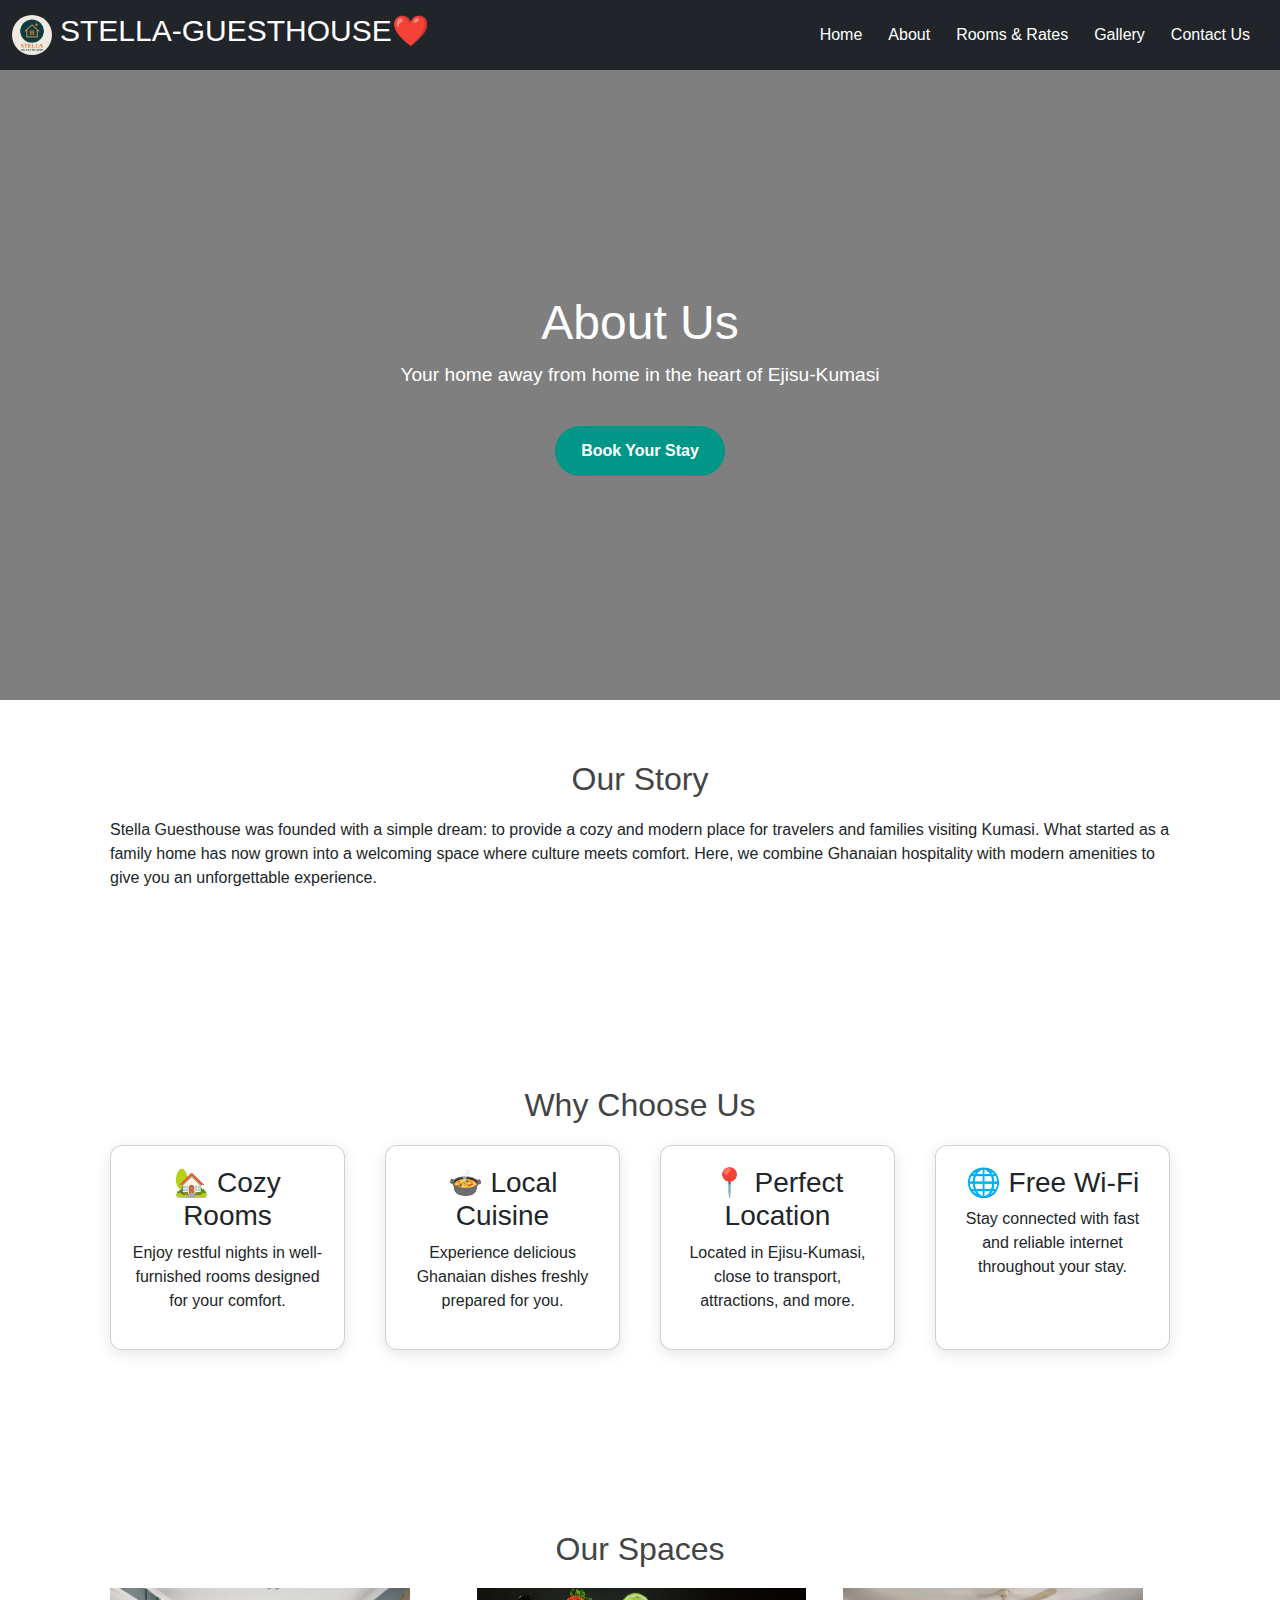
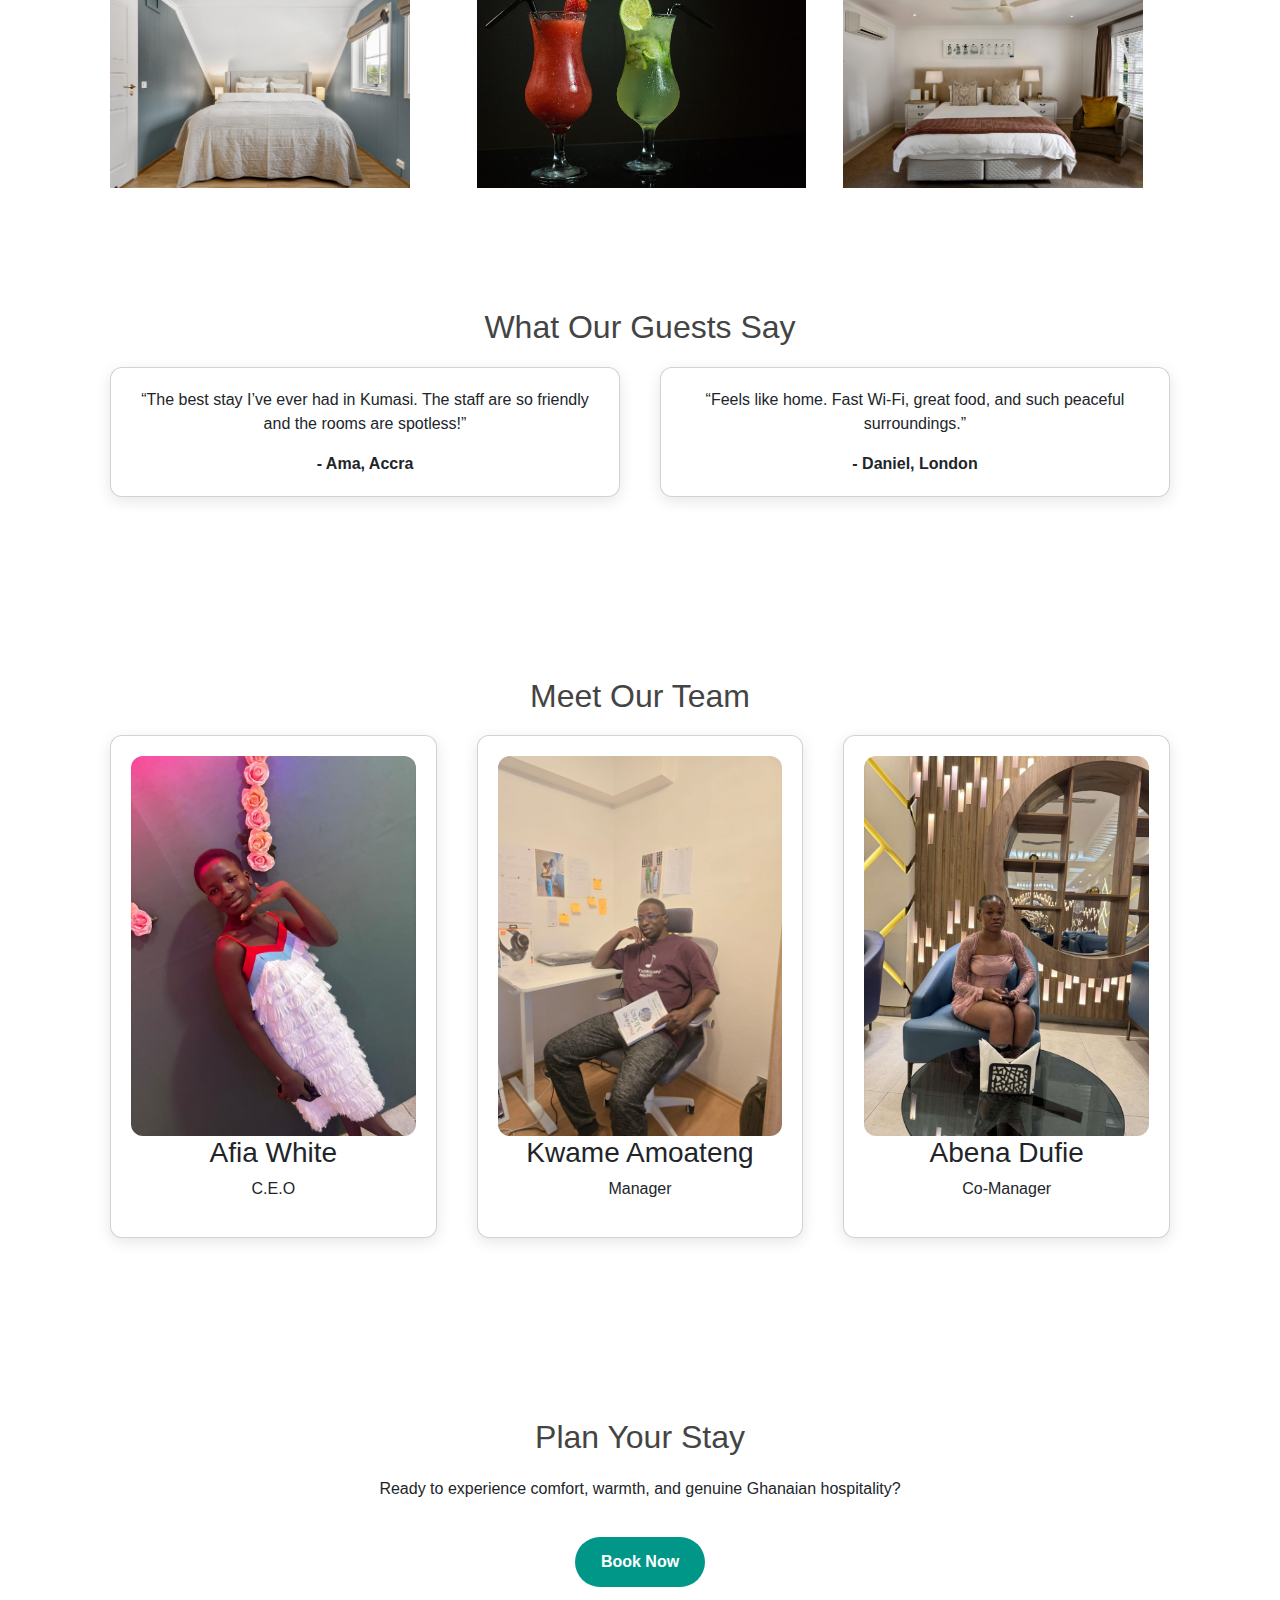
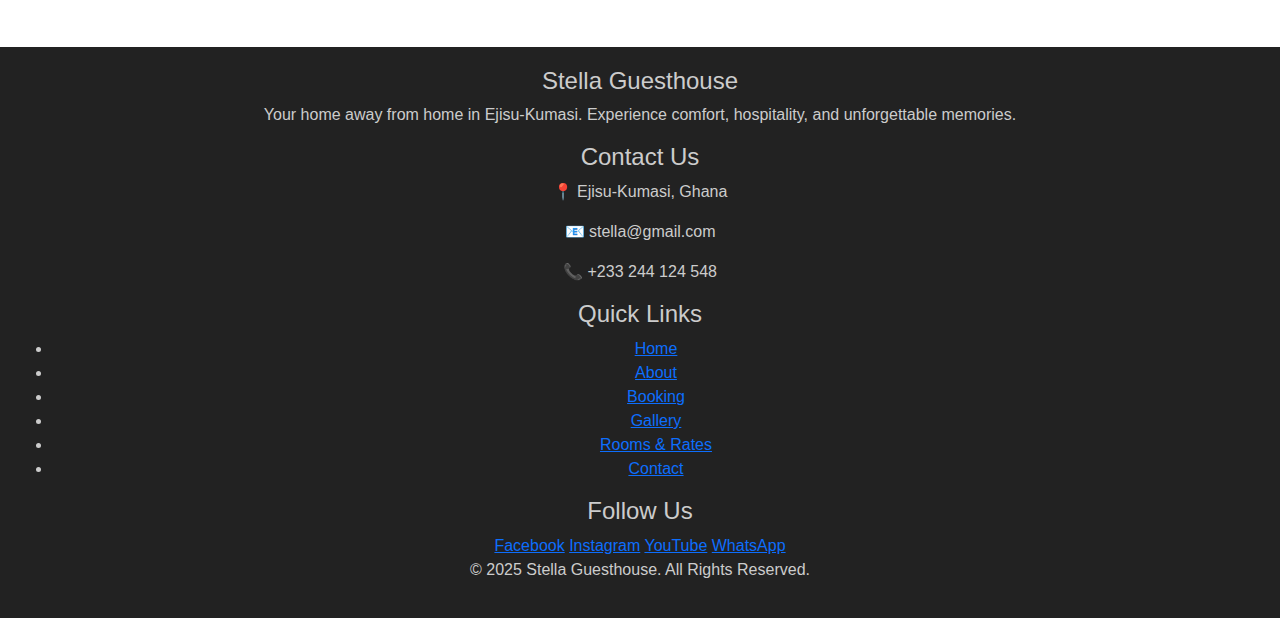
<file: aboutpage.html>
<!DOCTYPE html>
<html lang="en">
<head>
   <link rel="apple-touch-icon" sizes="180x180" href="./favicon/apple-touch-icon.png">
  <link rel="icon" type="image/png" sizes="32x32" href="./favicon/favicon-32x32.png">
  <link rel="icon" type="image/png" sizes="16x16" href="./favicon/favicon-16x16.png">
  <link rel="manifest" href="./favicon/site.webmanifest">
    <meta charset="UTF-8">
    <meta name="viewport" content="width=device-width, initial-scale=1.0">
    <title>About - STELLA-GUESTHOUSE</title>
    
  <!-- Animate & Bootstrap -->
  <link rel="stylesheet" href="https://cdnjs.cloudflare.com/ajax/libs/animate.css/4.1.1/animate.min.css"/>
  <link href="https://cdn.jsdelivr.net/npm/bootstrap@5.3.3/dist/css/bootstrap.min.css" rel="stylesheet">

  <!-- Owl Carousel CSS -->
  <link rel="stylesheet" href="https://cdnjs.cloudflare.com/ajax/libs/OwlCarousel2/2.3.4/assets/owl.carousel.min.css"/>
  <link rel="stylesheet" href="https://cdnjs.cloudflare.com/ajax/libs/OwlCarousel2/2.3.4/assets/owl.theme.default.min.css"/>

  <!-- Your custom styles -->
  <link rel="stylesheet" href="./stylesheets/style.css">
  <link rel="stylesheet" href="./stylesheets/aboutpage.css">

  <!-- jQuery -->
  <script src="https://code.jquery.com/jquery-3.7.1.min.js"></script>

  <!-- Owl Carousel JS -->
  <script src="https://cdnjs.cloudflare.com/ajax/libs/OwlCarousel2/2.3.4/owl.carousel.min.js"></script>
</head>
<body>
    <!-- 🔹 NAVBAR -->
    <nav class="navbar navbar-expand-lg navbar-dark bg-dark sticky-top">
  <div class="container-fluid">
    <!-- 🔹 LOGO + BRAND NAME -->
    <a class="navbar-brand fw-bold d-flex align-items-center" href="#">
      <img src="./images/logo.png" alt="Logo" width="40" height="40" class="me-2 rounded-circle">
      <h1 class="stella">STELLA-GUESTHOUSE❤️</h1>
    </a>

    <!-- 🔹 TOGGLER for small screens -->
    <button class="navbar-toggler" type="button" data-bs-toggle="offcanvas" data-bs-target="#offcanvasNavbar">
      <span class="navbar-toggler-icon"></span>
    </button>

    <!-- 🔹 HORIZONTAL NAV FOR LARGE SCREENS -->
    <div class="collapse navbar-collapse d-none d-lg-flex" id="navbarNav">
      <ul class="navbar-nav ms-auto">
        <li class="nav-item"><a class="nav-link active text-white" href="index.html">Home</a></li>
        <li class="nav-item"><a class="nav-link text-white" href="aboutpage.html">About</a></li>
        <li class="nav-item"><a class="nav-link text-white" href="roomspage.html">Rooms & Rates</a></li>
        <!-- <li class="nav-item"><a class="nav-link text-white" href="bookingpage.html">Booking</a></li> -->
        <li class="nav-item"><a class="nav-link text-white" href="gallerypage.html">Gallery</a></li>
        <li class="nav-item"><a class="nav-link text-white" href="contactpage.html">Contact Us</a></li>
      </ul>
    </div>

    <!-- 🔹 OFFCANVAS MENU FOR SMALL SCREENS -->
    <div class="offcanvas offcanvas-start bg-dark text-white d-lg-none" tabindex="-1" id="offcanvasNavbar">
      <div class="offcanvas-header">
        <h5 class="offcanvas-title">STELLA-GUESTHOUSE</h5>
        <button type="button" class="btn-close btn-close-white" data-bs-dismiss="offcanvas"></button>
      </div>
      <div class="offcanvas-body">
        <ul class="navbar-nav">
          <li class="nav-item"><a class="nav-link active text-white" href="index.html">Home</a></li>
          <li class="nav-item"><a class="nav-link text-white" href="aboutpage.html">About</a></li>
          <li class="nav-item"><a class="nav-link text-white" href="roomspage.html">Rooms & Rates</a></li>
          <!-- <li class="nav-item"><a class="nav-link text-white" href="bookingpage.html">Booking</a></li> -->
          <li class="nav-item"><a class="nav-link text-white" href="gallerypage.html">Gallery</a></li>
          <li class="nav-item"><a class="nav-link text-white" href="contactpage.html">Contact Us</a></li>
        </ul>
      </div>
    </div>
  </div>
</nav>
  <header>
    <div class="content">
      <h1>About Us</h1>
      <p>Your home away from home in the heart of Ejisu-Kumasi</p>
      <a href="#book" class="btn">Book Your Stay</a>
    </div>
  </header>
  <section class="story">
    <h2>Our Story</h2>
    <p>Stella Guesthouse was founded with a simple dream: to provide a cozy and modern place for travelers and families visiting Kumasi. What started as a family home has now grown into a welcoming space where culture meets comfort. Here, we combine Ghanaian hospitality with modern amenities to give you an unforgettable experience.</p>
  </section>
  <section class="values">
    <h2>Why Choose Us</h2>
    <div class="values-grid">
      <div class="card"><h3>🏡 Cozy Rooms</h3><p>Enjoy restful nights in well-furnished rooms designed for your comfort.</p></div>
      <div class="card"><h3>🍲 Local Cuisine</h3><p>Experience delicious Ghanaian dishes freshly prepared for you.</p></div>
      <div class="card"><h3>📍 Perfect Location</h3><p>Located in Ejisu-Kumasi, close to transport, attractions, and more.</p></div>
      <div class="card"><h3>🌐 Free Wi-Fi</h3><p>Stay connected with fast and reliable internet throughout your stay.</p></div>
    </div>
  </section>
  <section>
    <h2>Our Spaces</h2>
    <div class="photo-grid">
      <img src="./images/bedroom-1.jpg" alt="Room">
      <img class="lounge" src="./images/cocktail.jpg" alt="Lounge">
      <img src="./images/bedroom-3 (1).jpg" alt="Dining">
    </div>
  </section>
   <section class="testimonials">
    <h2>What Our Guests Say</h2>
    <div class="values-grid">
      <div class="card"><p>“The best stay I’ve ever had in Kumasi. The staff are so friendly and the rooms are spotless!”</p><strong>- Ama, Accra</strong></div>
      <div class="card"><p>“Feels like home. Fast Wi-Fi, great food, and such peaceful surroundings.”</p><strong>- Daniel, London</strong></div>
    </div>
  </section>
   <section class="team">
    <h2>Meet Our Team</h2>
    <div class="team-grid">
      <div class="card"><img src="./images/sweet me.jpg" alt=""><h3>Afia White</h3><p>C.E.O</p></div>
      <div class="card"><img src="./images/sweet dad.jpg" alt=""><h3>Kwame Amoateng</h3><p>Manager</p></div>
      <div class="card"><img src="./images/sweet mom.jpg" alt=""><h3>Abena Dufie</h3><p>Co-Manager</p></div>
    </div>
  </section>
  <section id="book">
    <h2>Plan Your Stay</h2>
    <p style="text-align:center;">Ready to experience comfort, warmth, and genuine Ghanaian hospitality?</p>
    <div style="text-align:center;">
      <a href="mailto:hello@stellaguesthouse.com" class="btn">Book Now</a>
    </div>
  </section>
  <footer class="guesthouse-footer">
    <div class="footer-container">
    <!-- About -->
    <div class="footer-section">
      <h4>Stella Guesthouse</h4>
      <p>Your home away from home in Ejisu-Kumasi.  
         Experience comfort, hospitality, and unforgettable memories.</p>
    </div>

    <!-- Contact -->
    <div class="footer-section">
      <h4>Contact Us</h4>
      <p>📍 Ejisu-Kumasi, Ghana</p>
      <p>📧 stella@gmail.com</p>
      <p>📞 +233 244 124 548</p>
    </div>

    <!-- Quick Links -->
    <div class="footer-section">
      <h4>Quick Links</h4>
      <ul>
        <li><a href="index.html">Home</a></li>
        <li><a href="aboutpage.html">About</a></li>
        <li><a href="bookingpage.html">Booking</a></li>
        <li><a href="gallerypage.html">Gallery</a></li>
        <li><a href="roomspage.html">Rooms & Rates</a></li>
        <li><a href="contactpage.html">Contact</a></li>
      </ul>
    </div>

    <!-- Social Media -->
    <div class="footer-section">
      <h4>Follow Us</h4>
      <div class="social-links">
        <a href="#">Facebook</a>
        <a href="#">Instagram</a>
        <a href="#">YouTube</a>
        <a href="#">WhatsApp</a>
      </div>
    </div>

  </div>

  <div class="footer-bottom">
    <p>&copy; 2025 Stella Guesthouse. All Rights Reserved.</p>
  </div>
</footer>
 <script src="script.js"></script>
  <script src="https://cdn.jsdelivr.net/npm/bootstrap@5.3.3/dist/js/bootstrap.bundle.min.js"></script> 
</body>
</html>
</file>
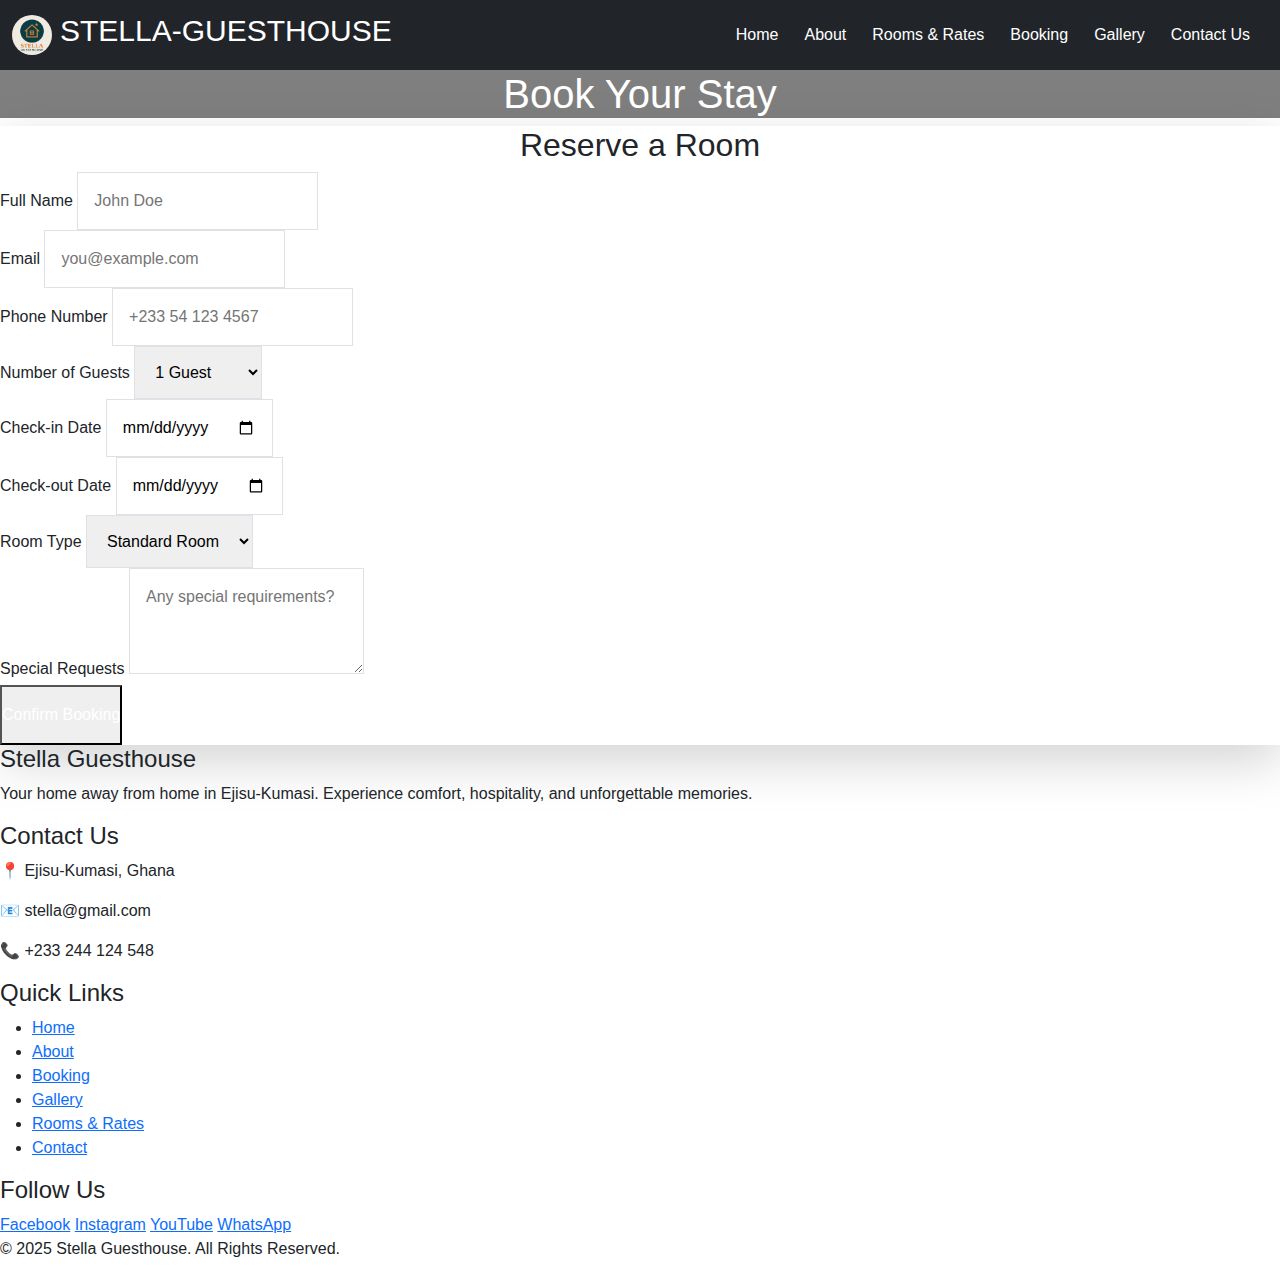
<file: bookingpage.html>
<!DOCTYPE html>
<html lang="en">
<head>
    <meta charset="UTF-8">
    <meta name="viewport" content="width=device-width, initial-scale=1.0">
    <title>Booking - STELLA-GUESTHOUSE</title>
    
  <!-- Animate & Bootstrap -->
  <link rel="stylesheet" href="https://cdnjs.cloudflare.com/ajax/libs/animate.css/4.1.1/animate.min.css"/>
  <link href="https://cdn.jsdelivr.net/npm/bootstrap@5.3.3/dist/css/bootstrap.min.css" rel="stylesheet">

  <!-- Owl Carousel CSS -->
  <link rel="stylesheet" href="https://cdnjs.cloudflare.com/ajax/libs/OwlCarousel2/2.3.4/assets/owl.carousel.min.css"/>
  <link rel="stylesheet" href="https://cdnjs.cloudflare.com/ajax/libs/OwlCarousel2/2.3.4/assets/owl.theme.default.min.css"/>

  <!-- Your custom styles -->
  <link rel="stylesheet" href="./stylesheets/style.css">
  <link rel="stylesheet" href="./stylesheets/bookingpage.css">

  <!-- jQuery -->
  <script src="https://code.jquery.com/jquery-3.7.1.min.js"></script>

  <!-- Owl Carousel JS -->
  <script src="https://cdnjs.cloudflare.com/ajax/libs/OwlCarousel2/2.3.4/owl.carousel.min.js"></script>
</head>
<body>
    <!-- 🔹 NAVBAR -->
    <nav class="navbar navbar-expand-lg navbar-dark bg-dark sticky-top">
  <div class="container-fluid">
    <!-- 🔹 LOGO + BRAND NAME -->
    <a class="navbar-brand fw-bold d-flex align-items-center" href="#">
      <img src="./images/logo.png" alt="Logo" width="40" height="40" class="me-2 rounded-circle">
      <h1 class="stella">STELLA-GUESTHOUSE</h1>
    </a>

    <!-- 🔹 TOGGLER for small screens -->
    <button class="navbar-toggler" type="button" data-bs-toggle="offcanvas" data-bs-target="#offcanvasNavbar">
      <span class="navbar-toggler-icon"></span>
    </button>

    <!-- 🔹 HORIZONTAL NAV FOR LARGE SCREENS -->
    <div class="collapse navbar-collapse d-none d-lg-flex" id="navbarNav">
      <ul class="navbar-nav ms-auto">
        <li class="nav-item"><a class="nav-link active text-white" href="index.html">Home</a></li>
        <li class="nav-item"><a class="nav-link text-white" href="aboutpage.html">About</a></li>
        <li class="nav-item"><a class="nav-link text-white" href="roomspage.html">Rooms & Rates</a></li>
        <li class="nav-item"><a class="nav-link text-white" href="bookingpage.html">Booking</a></li>
        <li class="nav-item"><a class="nav-link text-white" href="gallerypage.html">Gallery</a></li>
        <li class="nav-item"><a class="nav-link text-white" href="contactpage.html">Contact Us</a></li>
      </ul>
    </div>

    <!-- 🔹 OFFCANVAS MENU FOR SMALL SCREENS -->
    <div class="offcanvas offcanvas-start bg-dark text-white d-lg-none" tabindex="-1" id="offcanvasNavbar">
      <div class="offcanvas-header">
        <h5 class="offcanvas-title">STELLA-GUESTHOUSE</h5>
        <button type="button" class="btn-close btn-close-white" data-bs-dismiss="offcanvas"></button>
      </div>
      <div class="offcanvas-body">
        <ul class="navbar-nav">
          <li class="nav-item"><a class="nav-link active text-white" href="index.html">Home</a></li>
          <li class="nav-item"><a class="nav-link text-white" href="aboutpage.html">About</a></li>
          <li class="nav-item"><a class="nav-link text-white" href="roomspage.html">Rooms & Rates</a></li>
          <li class="nav-item"><a class="nav-link text-white" href="bookingpage.html">Booking</a></li>
          <li class="nav-item"><a class="nav-link text-white" href="gallerypage.html">Gallery</a></li>
          <li class="nav-item"><a class="nav-link text-white" href="contactpage.html">Contact Us</a></li>
        </ul>
      </div>
    </div>
  </div>
</nav>
<!-- Hero Section -->
  <section class="relative bg-cover bg-center h-200" style="background-image: url('https://images.unsplash.com/photo-1600585154340-be6161a56a0c');">
    <div class="absolute inset-0 bg-black bg-opacity-50 flex items-center justify-center">
      <h1 class="text-white text-4xl font-bold drop-shadow-lg text-center">Book Your Stay</h1>
    </div>
  </section>

  <!-- Booking Form Section -->
  <section class="max-w-4xl mx-auto bg-white shadow-lg rounded-2xl p-8 -mt-16 relative z-10">
    <h2 class="text-2xl font-bold mb-6 text-gray-800 text-center">Reserve a Room</h2>
    
    <form class="grid grid-cols-1 md:grid-cols-2 gap-6">
      <!-- Name -->
      <div>
        <label class="block text-sm font-semibold text-gray-700 mb-1">Full Name</label>
        <input type="text" class="w-full border rounded-xl p-3 focus:ring focus:ring-blue-300" placeholder="John Doe" required>
      </div>

      <!-- Email -->
      <div>
        <label class="block text-sm font-semibold text-gray-700 mb-1">Email</label>
        <input type="email" class="w-full border rounded-xl p-3 focus:ring focus:ring-blue-300" placeholder="you@example.com" required>
      </div>

      <!-- Phone -->
      <div>
        <label class="block text-sm font-semibold text-gray-700 mb-1">Phone Number</label>
        <input type="tel" class="w-full border rounded-xl p-3 focus:ring focus:ring-blue-300" placeholder="+233 54 123 4567" required>
      </div>

      <!-- Guests -->
      <div>
        <label class="block text-sm font-semibold text-gray-700 mb-1">Number of Guests</label>
        <select class="w-full border rounded-xl p-3 focus:ring focus:ring-blue-300">
          <option>1 Guest</option>
          <option>2 Guests</option>
          <option>3 Guests</option>
          <option>4+ Guests</option>
        </select>
      </div>

      <!-- Check-in -->
      <div>
        <label class="block text-sm font-semibold text-gray-700 mb-1">Check-in Date</label>
        <input type="date" class="w-full border rounded-xl p-3 focus:ring focus:ring-blue-300" required>
      </div>

      <!-- Check-out -->
      <div>
        <label class="block text-sm font-semibold text-gray-700 mb-1">Check-out Date</label>
        <input type="date" class="w-full border rounded-xl p-3 focus:ring focus:ring-blue-300" required>
      </div>

      <!-- Room Type -->
      <div class="md:col-span-2">
        <label class="block text-sm font-semibold text-gray-700 mb-1">Room Type</label>
        <select class="w-full border rounded-xl p-3 focus:ring focus:ring-blue-300">
          <option>Standard Room</option>
          <option>Deluxe Room</option>
          <option>Executive Suite</option>
        </select>
      </div>

      <!-- Special Requests -->
      <div class="md:col-span-2">
        <label class="block text-sm font-semibold text-gray-700 mb-1">Special Requests</label>
        <textarea class="w-full border rounded-xl p-3 focus:ring focus:ring-blue-300" rows="3" placeholder="Any special requirements?"></textarea>
      </div>

      <!-- Submit Button -->
      <div class="md:col-span-2 flex justify-center">
        <button type="submit" class="bg-blue-600 text-white px-8 py-3 rounded-2xl text-lg font-semibold shadow-md hover:bg-blue-700 transition">
          Confirm Booking
        </button>
      </div>
    </form>
  </section>

 <footer class="guesthouse-footer">
    <div class="footer-container">
    <!-- About -->
    <div class="footer-section">
      <h4>Stella Guesthouse</h4>
      <p>Your home away from home in Ejisu-Kumasi.  
         Experience comfort, hospitality, and unforgettable memories.</p>
    </div>

    <!-- Contact -->
    <div class="footer-section">
      <h4>Contact Us</h4>
      <p>📍 Ejisu-Kumasi, Ghana</p>
      <p>📧 stella@gmail.com</p>
      <p>📞 +233 244 124 548</p>
    </div>

    <!-- Quick Links -->
    <div class="footer-section">
      <h4>Quick Links</h4>
      <ul>
        <li><a href="index.html">Home</a></li>
        <li><a href="aboutpage.html">About</a></li>
        <li><a href="bookingpage.html">Booking</a></li>
        <li><a href="gallerypage.html">Gallery</a></li>
        <li><a href="roomspage.html">Rooms & Rates</a></li>
        <li><a href="contactpage.html">Contact</a></li>
      </ul>
    </div>

    <!-- Social Media -->
    <div class="footer-section">
      <h4>Follow Us</h4>
      <div class="social-links">
        <a href="#">Facebook</a>
        <a href="#">Instagram</a>
        <a href="#">YouTube</a>
        <a href="#">WhatsApp</a>
      </div>
    </div>

  </div>

  <div class="footer-bottom">
    <p>&copy; 2025 Stella Guesthouse. All Rights Reserved.</p>
  </div>
</footer>
 <script src="script.js"></script>
  <script src="https://cdn.jsdelivr.net/npm/bootstrap@5.3.3/dist/js/bootstrap.bundle.min.js"></script> 
</body>
</html>
</file>
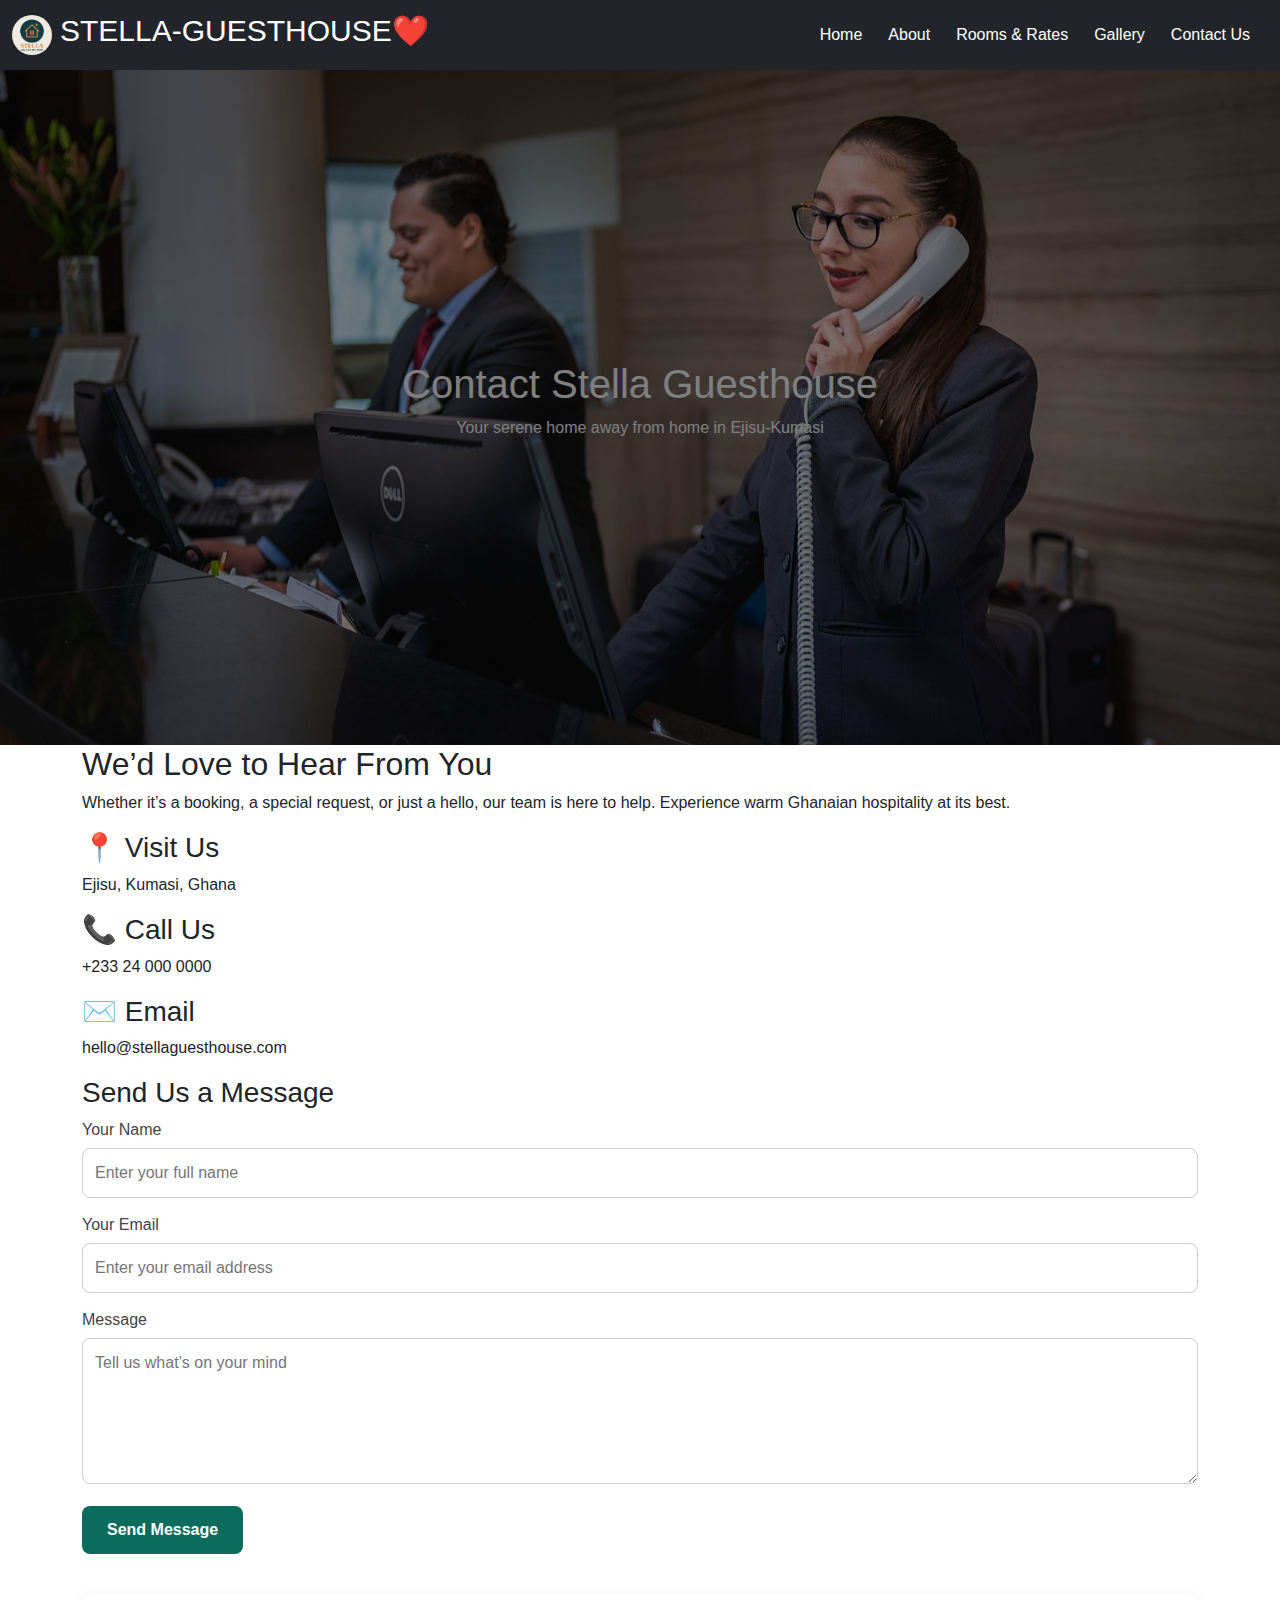
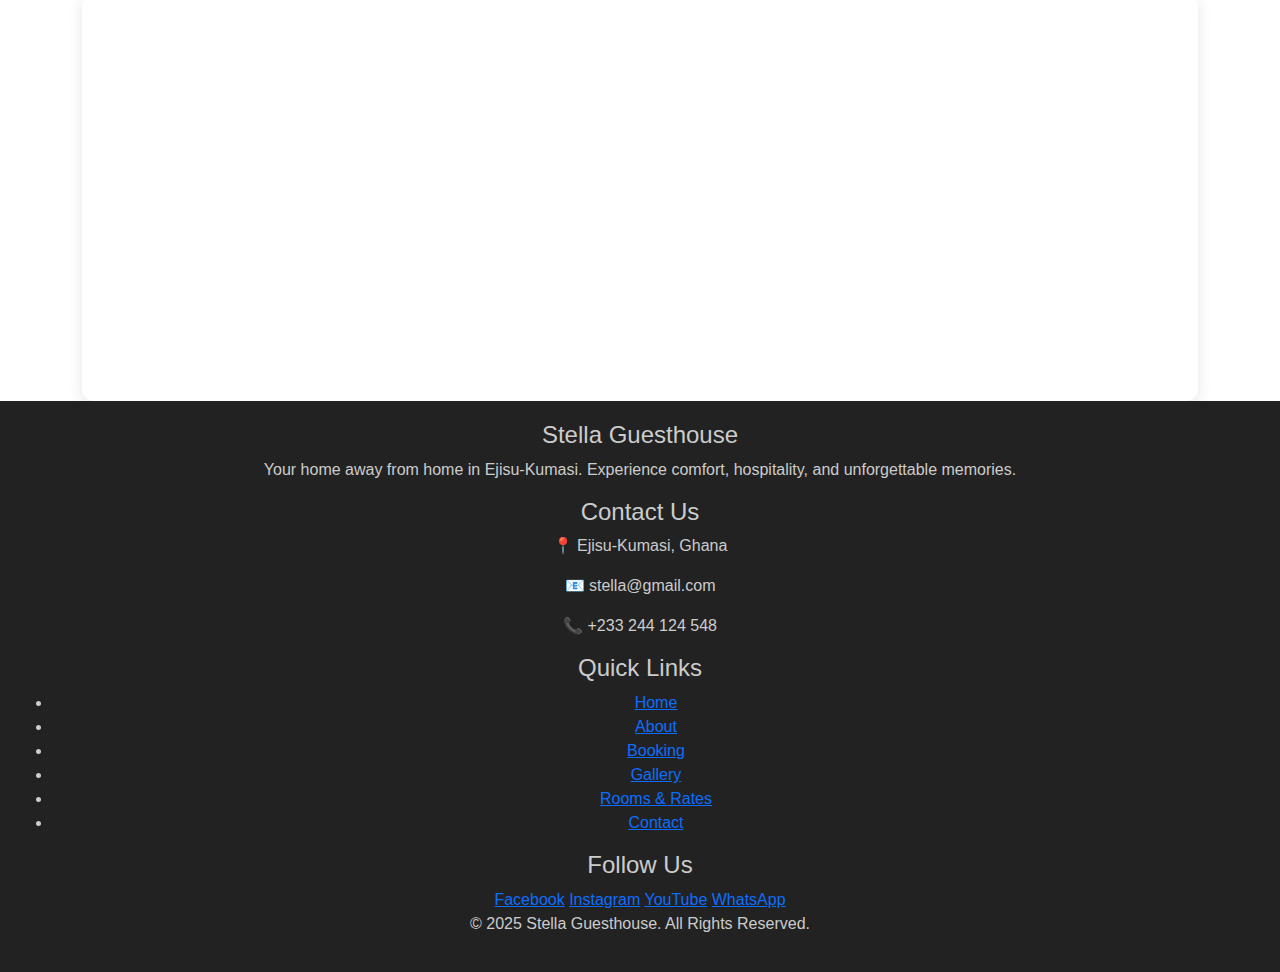
<file: contactpage.html>
<!DOCTYPE html>
<html lang="en">
<head>
   <link rel="apple-touch-icon" sizes="180x180" href="./favicon/apple-touch-icon.png">
  <link rel="icon" type="image/png" sizes="32x32" href="./favicon/favicon-32x32.png">
  <link rel="icon" type="image/png" sizes="16x16" href="./favicon/favicon-16x16.png">
  <link rel="manifest" href="./favicon/site.webmanifest">
  <meta charset="UTF-8">
  <meta name="viewport" content="width=device-width, initial-scale=1.0">
  <title>Contact - STELLA-GUESTHOUSE</title>

  <!-- Animate & Bootstrap -->
  <link rel="stylesheet" href="https://cdnjs.cloudflare.com/ajax/libs/animate.css/4.1.1/animate.min.css"/>
  <link href="https://cdn.jsdelivr.net/npm/bootstrap@5.3.3/dist/css/bootstrap.min.css" rel="stylesheet">

  <!-- Owl Carousel CSS -->
  <link rel="stylesheet" href="https://cdnjs.cloudflare.com/ajax/libs/OwlCarousel2/2.3.4/assets/owl.carousel.min.css"/>
  <link rel="stylesheet" href="https://cdnjs.cloudflare.com/ajax/libs/OwlCarousel2/2.3.4/assets/owl.theme.default.min.css"/>

  <!-- Your custom styles -->
  <link rel="stylesheet" href="./stylesheets/style.css">
  <!-- <link rel="stylesheet" href="./stylesheets/aboutpage.css"> -->
  <link rel="stylesheet" href="./stylesheets/contactpage.css">

  <!-- jQuery -->
  <script src="https://code.jquery.com/jquery-3.7.1.min.js"></script>

  <!-- Owl Carousel JS -->
  <script src="https://cdnjs.cloudflare.com/ajax/libs/OwlCarousel2/2.3.4/owl.carousel.min.js"></script>
</head>
<body>
    <!-- 🔹 NAVBAR -->
    <nav class="navbar navbar-expand-lg navbar-dark bg-dark sticky-top">
  <div class="container-fluid">
    <!-- 🔹 LOGO + BRAND NAME -->
    <a class="navbar-brand fw-bold d-flex align-items-center" href="#">
      <img src="./images/logo.png" alt="Logo" width="40" height="40" class="me-2 rounded-circle">
      <h1 class="stella">STELLA-GUESTHOUSE❤️</h1>
    </a>

    <!-- 🔹 TOGGLER for small screens -->
    <button class="navbar-toggler" type="button" data-bs-toggle="offcanvas" data-bs-target="#offcanvasNavbar">
      <span class="navbar-toggler-icon"></span>
    </button>

    <!-- 🔹 HORIZONTAL NAV FOR LARGE SCREENS -->
    <div class="collapse navbar-collapse d-none d-lg-flex" id="navbarNav">
      <ul class="navbar-nav ms-auto">
        <li class="nav-item"><a class="nav-link active text-white" href="index.html">Home</a></li>
        <li class="nav-item"><a class="nav-link text-white" href="aboutpage.html">About</a></li>
        <li class="nav-item"><a class="nav-link text-white" href="roomspage.html">Rooms & Rates</a></li>
        <!-- <li class="nav-item"><a class="nav-link text-white" href="bookingpage.html">Booking</a></li> -->
        <li class="nav-item"><a class="nav-link text-white" href="gallerypage.html">Gallery</a></li>
        <li class="nav-item"><a class="nav-link text-white" href="contactpage.html">Contact Us</a></li>
      </ul>
    </div>

    <!-- 🔹 OFFCANVAS MENU FOR SMALL SCREENS -->
    <div class="offcanvas offcanvas-start bg-dark text-white d-lg-none" tabindex="-1" id="offcanvasNavbar">
      <div class="offcanvas-header">
        <h5 class="offcanvas-title">STELLA-GUESTHOUSE</h5>
        <button type="button" class="btn-close btn-close-white" data-bs-dismiss="offcanvas"></button>
      </div>
      <div class="offcanvas-body">
        <ul class="navbar-nav">
          <li class="nav-item"><a class="nav-link active text-white" href="index.html">Home</a></li>
          <li class="nav-item"><a class="nav-link text-white" href="aboutpage.html">About</a></li>
          <li class="nav-item"><a class="nav-link text-white" href="roomspage.html">Rooms & Rates</a></li>
          <!-- <li class="nav-item"><a class="nav-link text-white" href="bookingpage.html">Booking</a></li> -->
          <li class="nav-item"><a class="nav-link text-white" href="gallerypage.html">Gallery</a></li>
          <li class="nav-item"><a class="nav-link text-white" href="contactpage.html">Contact Us</a></li>
        </ul>
      </div>
    </div>
  </div>
</nav>
  <header>
    <div>
    <h1>Contact Stella Guesthouse</h1>
    <p>Your serene home away from home in Ejisu-Kumasi</p>
    </div>
  </header>


<div class="container">
<div class="intro">
<h2>We’d Love to Hear From You</h2>
<p>Whether it’s a booking, a special request, or just a hello, our team is here to help. Experience warm Ghanaian hospitality at its best.</p>
</div>


<div class="contact-grid">
<div class="contact-card">
<h3>📍 Visit Us</h3>
<p>Ejisu, Kumasi, Ghana</p>
</div>
<div class="contact-card">
<h3>📞 Call Us</h3>
<p>+233 24 000 0000</p>
</div>
<div class="contact-card">
<h3>✉️ Email</h3>
<p>hello@stellaguesthouse.com</p>
</div>
</div>


<form>
<h3>Send Us a Message</h3>
<label for="name">Your Name</label>
<input type="text" id="name" name="name" placeholder="Enter your full name" required>


<label for="email">Your Email</label>
<input type="email" id="email" name="email" placeholder="Enter your email address" required>


<label for="message">Message</label>
<textarea id="message" name="message" rows="5" placeholder="Tell us what’s on your mind" required></textarea>


<button type="submit">Send Message</button>
</form>


<div class="map">
<iframe src="https://www.google.com/maps/embed?pb=!1m18!1m12!1m3!1d3977.056626081467!2d-1.4979!3d6.6901!2m3!1f0!2f0!3f0!3m2!1i1024!2i768!4f13.1!3m3!1m2!1s0xfdb975c8b645e0f%3A0x5e4bda8232c6e34c!2sEjisu!5e0!3m2!1sen!2sgh!4v1676909340101" width="100%" height="400" style="border:0;" allowfullscreen="" loading="lazy"></iframe>
</div>
</div>
 <footer class="guesthouse-footer">
    <div class="footer-container">
    <!-- About -->
    <div class="footer-section">
      <h4>Stella Guesthouse</h4>
      <p>Your home away from home in Ejisu-Kumasi.  
         Experience comfort, hospitality, and unforgettable memories.</p>
    </div>

    <!-- Contact -->
    <div class="footer-section">
      <h4>Contact Us</h4>
      <p>📍 Ejisu-Kumasi, Ghana</p>
      <p>📧 stella@gmail.com</p>
      <p>📞 +233 244 124 548</p>
    </div>

    <!-- Quick Links -->
    <div class="footer-section">
      <h4>Quick Links</h4>
      <ul>
        <li><a href="index.html">Home</a></li>
        <li><a href="aboutpage.html">About</a></li>
        <li><a href="bookingpage.html">Booking</a></li>
        <li><a href="gallerypage.html">Gallery</a></li>
        <li><a href="roomspage.html">Rooms & Rates</a></li>
        <li><a href="contactpage.html">Contact</a></li>
      </ul>
    </div>

    <!-- Social Media -->
    <div class="footer-section">
      <h4>Follow Us</h4>
      <div class="social-links">
        <a href="#">Facebook</a>
        <a href="#">Instagram</a>
        <a href="#">YouTube</a>
        <a href="#">WhatsApp</a>
      </div>
    </div>

  </div>

  <div class="footer-bottom">
    <p>&copy; 2025 Stella Guesthouse. All Rights Reserved.</p>
  </div>
</footer>
 <script src="script.js"></script>
  <script src="https://cdn.jsdelivr.net/npm/bootstrap@5.3.3/dist/js/bootstrap.bundle.min.js"></script> 
</body>
</html>
</file>
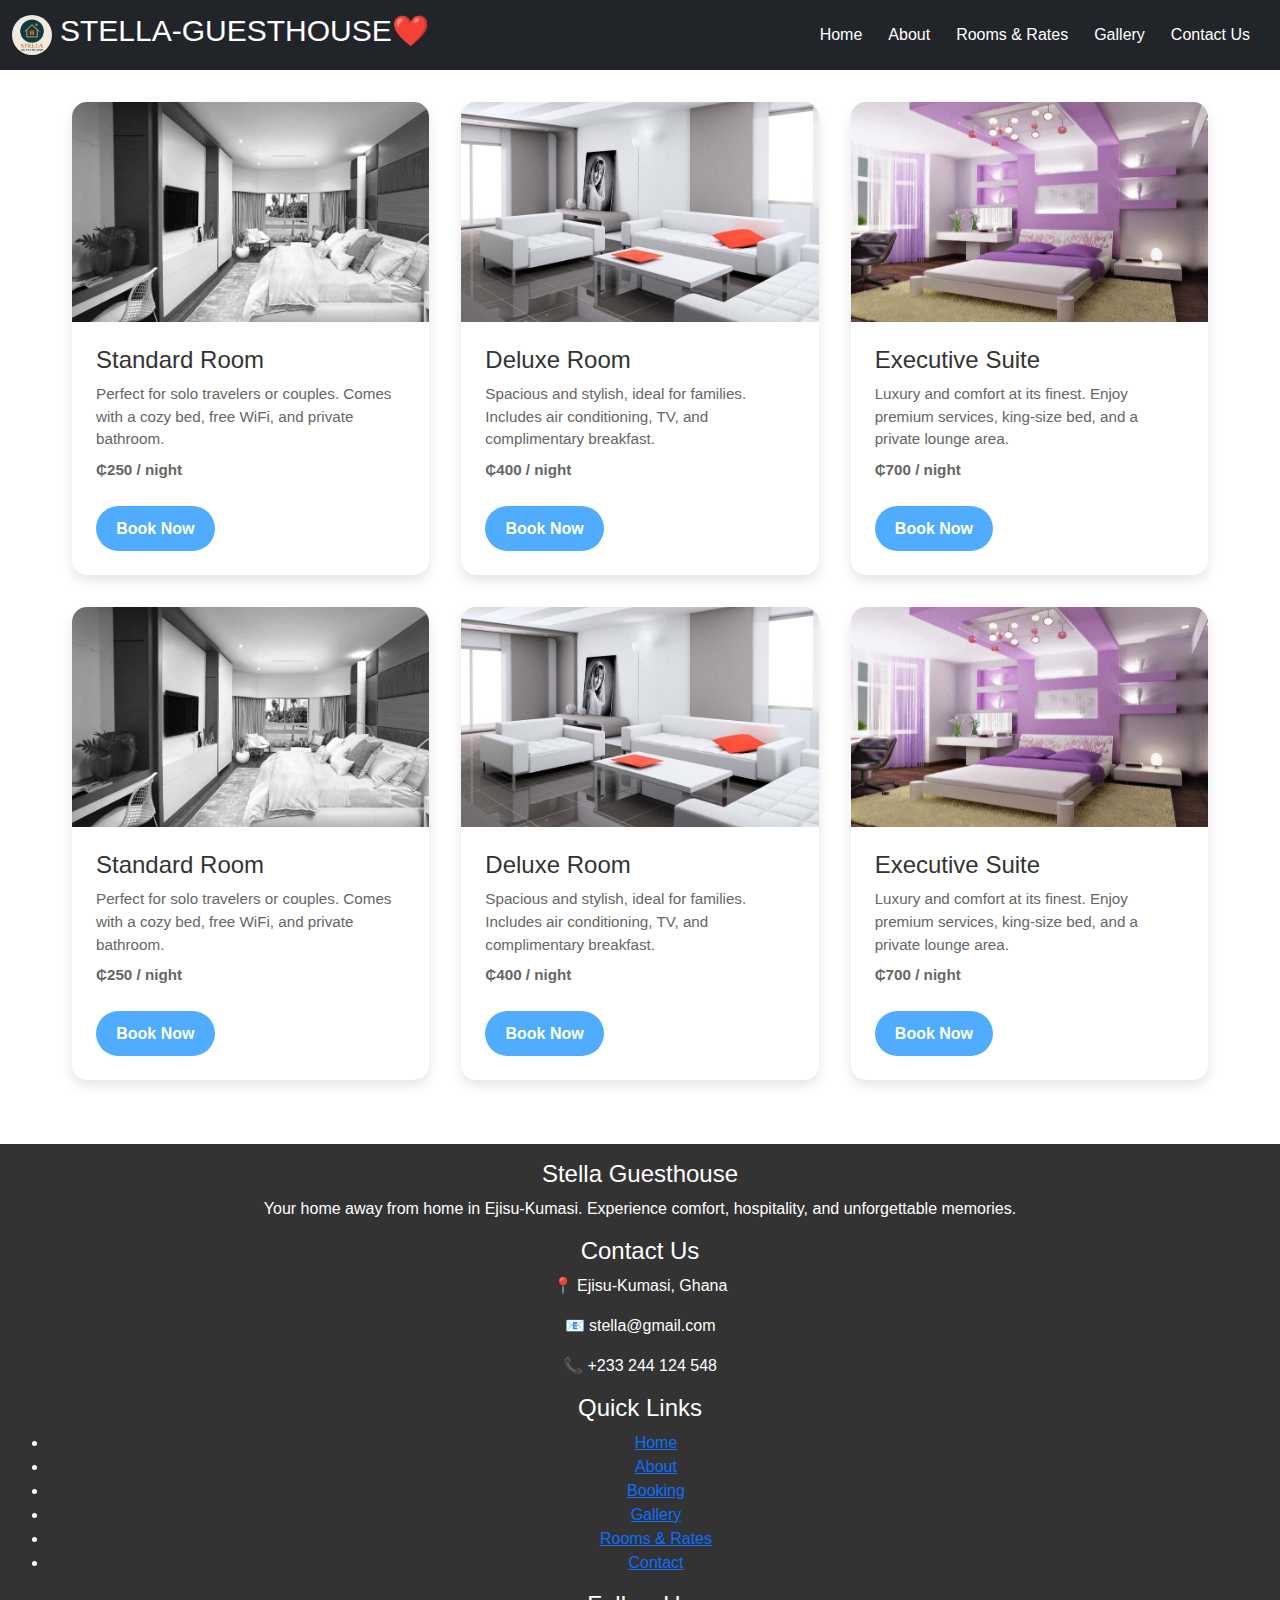
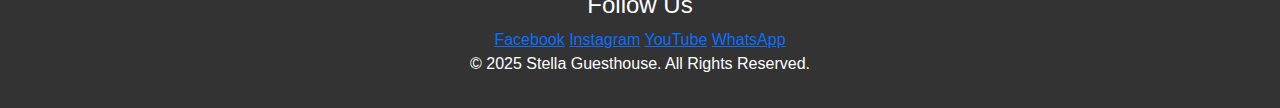
<file: roomspage.html>
<!DOCTYPE html>
<html lang="en">
<head>
   <link rel="apple-touch-icon" sizes="180x180" href="./favicon/apple-touch-icon.png">
  <link rel="icon" type="image/png" sizes="32x32" href="./favicon/favicon-32x32.png">
  <link rel="icon" type="image/png" sizes="16x16" href="./favicon/favicon-16x16.png">
  <link rel="manifest" href="./favicon/site.webmanifest">
    <meta charset="UTF-8">
    <meta name="viewport" content="width=device-width, initial-scale=1.0">
    <title>Rooms - STELLA-GUESTHOUSE</title>
    
  <!-- Animate & Bootstrap -->
  <link rel="stylesheet" href="https://cdnjs.cloudflare.com/ajax/libs/animate.css/4.1.1/animate.min.css"/>
  <link href="https://cdn.jsdelivr.net/npm/bootstrap@5.3.3/dist/css/bootstrap.min.css" rel="stylesheet">

  <!-- Owl Carousel CSS -->
  <link rel="stylesheet" href="https://cdnjs.cloudflare.com/ajax/libs/OwlCarousel2/2.3.4/assets/owl.carousel.min.css"/>
  <link rel="stylesheet" href="https://cdnjs.cloudflare.com/ajax/libs/OwlCarousel2/2.3.4/assets/owl.theme.default.min.css"/>

  <!-- Your custom styles -->
  <link rel="stylesheet" href="./stylesheets/style.css">
  <link rel="stylesheet" href="./stylesheets/aboutpage.css">
  <link rel="stylesheet" href="./stylesheets/roomspage.css">

  <!-- jQuery -->
  <script src="https://code.jquery.com/jquery-3.7.1.min.js"></script>

  <!-- Owl Carousel JS -->
  <script src="https://cdnjs.cloudflare.com/ajax/libs/OwlCarousel2/2.3.4/owl.carousel.min.js"></script>
</head>
<body>
    <!-- 🔹 NAVBAR -->
    <nav class="navbar navbar-expand-lg navbar-dark bg-dark sticky-top">
  <div class="container-fluid">
    <!-- 🔹 LOGO + BRAND NAME -->
    <a class="navbar-brand fw-bold d-flex align-items-center" href="#">
      <img src="./images/logo.png" alt="Logo" width="40" height="40" class="me-2 rounded-circle">
      <h1 class="stella">STELLA-GUESTHOUSE❤️</h1>
    </a>

    <!-- 🔹 TOGGLER for small screens -->
    <button class="navbar-toggler" type="button" data-bs-toggle="offcanvas" data-bs-target="#offcanvasNavbar">
      <span class="navbar-toggler-icon"></span>
    </button>

    <!-- 🔹 HORIZONTAL NAV FOR LARGE SCREENS -->
    <div class="collapse navbar-collapse d-none d-lg-flex" id="navbarNav">
      <ul class="navbar-nav ms-auto">
        <li class="nav-item"><a class="nav-link active text-white" href="index.html">Home</a></li>
        <li class="nav-item"><a class="nav-link text-white" href="aboutpage.html">About</a></li>
        <li class="nav-item"><a class="nav-link text-white" href="roomspage.html">Rooms & Rates</a></li>
        <!-- <li class="nav-item"><a class="nav-link text-white" href="bookingpage.htm  l">Booking</a></li> -->
        <li class="nav-item"><a class="nav-link text-white" href="gallerypage.html">Gallery</a></li>
        <li class="nav-item"><a class="nav-link text-white" href="contactpage.html">Contact Us</a></li>
      </ul>
    </div>

    <!-- 🔹 OFFCANVAS MENU FOR SMALL SCREENS -->
    <div class="offcanvas offcanvas-start bg-dark text-white d-lg-none" tabindex="-1" id="offcanvasNavbar">
      <div class="offcanvas-header">
        <h5 class="offcanvas-title">STELLA-GUESTHOUSE</h5>
        <button type="button" class="btn-close btn-close-white" data-bs-dismiss="offcanvas"></button>
      </div>
      <div class="offcanvas-body">
        <ul class="navbar-nav">
          <li class="nav-item"><a class="nav-link active text-white" href="index.html">Home</a></li>
          <li class="nav-item"><a class="nav-link text-white" href="aboutpage.html">About</a></li>
          <li class="nav-item"><a class="nav-link text-white" href="roomspage.html">Rooms & Rates</a></li>
          <li class="nav-item"><a class="nav-link text-white" href="bookingpage.html">Booking</a></li>
          <li class="nav-item"><a class="nav-link text-white" href="gallerypage.html">Gallery</a></li>
          <li class="nav-item"><a class="nav-link text-white" href="contactpage.html">Contact Us</a></li>
        </ul>
      </div>
    </div>
  </div>
</nav>
    <!-- <header>
        <h1>Rooms And Rates</h1>
        <p>Comfort, elegance, and affordability at Stella Guesthouse</p>
    </header> -->

    <section class="rooms-container">
        <div class="room-card">
        <img src="./images/pic-2.jpg" alt="Standard Room">
        <div class="room-info">
            <h3>Standard Room</h3>
            <p>Perfect for solo travelers or couples. Comes with a cozy bed, free WiFi, and private bathroom.</p>
            <p class="rate">₵250 / night</p>
            <a href="#" class="btn">Book Now</a>
        </div>
        </div>

        <div class="room-card">        <img src="./images/pic-1.jpg" alt="Deluxe Room">
        <div class="room-info">
            <h3>Deluxe Room</h3>
            <p>Spacious and stylish, ideal for families. Includes air conditioning, TV, and complimentary breakfast.</p>
            <p class="rate">₵400 / night</p>
            <a href="#" class="btn">Book Now</a>
        </div>
        </div>

        <div class="room-card">
        <img src="./images/pic-3.jpg" alt="Executive Suite">
        <div class="room-info">
            <h3>Executive Suite</h3>
            <p>Luxury and comfort at its finest. Enjoy premium services, king-size bed, and a private lounge area.</p>
            <p class="rate">₵700 / night</p>
            <a href="#" class="btn">Book Now</a>
        </div>
        </div>
        <div class="room-card">
        <img src="./images/pic-2.jpg" alt="Standard Room">
        <div class="room-info">
            <h3>Standard Room</h3>
            <p>Perfect for solo travelers or couples. Comes with a cozy bed, free WiFi, and private bathroom.</p>
            <p class="rate">₵250 / night</p>
            <a href="#" class="btn">Book Now</a>
        </div>
        </div>

        <div class="room-card">        <img src="./images/pic-1.jpg" alt="Deluxe Room">
        <div class="room-info">
            <h3>Deluxe Room</h3>
            <p>Spacious and stylish, ideal for families. Includes air conditioning, TV, and complimentary breakfast.</p>
            <p class="rate">₵400 / night</p>
            <a href="#" class="btn">Book Now</a>
        </div>
        </div>

        <div class="room-card">
        <img src="./images/pic-3.jpg" alt="Executive Suite">
        <div class="room-info">
            <h3>Executive Suite</h3>
            <p>Luxury and comfort at its finest. Enjoy premium services, king-size bed, and a private lounge area.</p>
            <p class="rate">₵700 / night</p>
            <a href="#" class="btn">Book Now</a>
        </div>
        </div>
    </section>
    <footer class="guesthouse-footer">
    <div class="footer-container">
    <!-- About -->
    <div class="footer-section">
      <h4>Stella Guesthouse</h4>
      <p>Your home away from home in Ejisu-Kumasi.  
         Experience comfort, hospitality, and unforgettable memories.</p>
    </div>

    <!-- Contact -->
    <div class="footer-section">
      <h4>Contact Us</h4>
      <p>📍 Ejisu-Kumasi, Ghana</p>
      <p>📧 stella@gmail.com</p>
      <p>📞 +233 244 124 548</p>
    </div>

    <!-- Quick Links -->
    <div class="footer-section">
      <h4>Quick Links</h4>
      <ul>
        <li><a href="index.html">Home</a></li>
        <li><a href="aboutpage.html">About</a></li>
        <li><a href="bookingpage.html">Booking</a></li>
        <li><a href="gallerypage.html">Gallery</a></li>
        <li><a href="roomspage.html">Rooms & Rates</a></li>
        <li><a href="contactpage.html">Contact</a></li>
      </ul>
    </div>

    <!-- Social Media -->
    <div class="footer-section">
        <h4>Follow Us</h4>
        <div class="social-links">
            <a href="#">Facebook</a>
            <a href="#">Instagram</a>
            <a href="#">YouTube</a>
            <a href="#">WhatsApp</a>
        </div>
        </div>
        </div>
        <div class="footer-bottom">
            <p>&copy; 2025 Stella Guesthouse. All Rights Reserved.</p>
        </div>
    </footer>
    <script src="script.js"></script>
    <script src="https://cdn.jsdelivr.net/npm/bootstrap@5.3.3/dist/js/bootstrap.bundle.min.js"></script> 
</body>
</html>
</file>
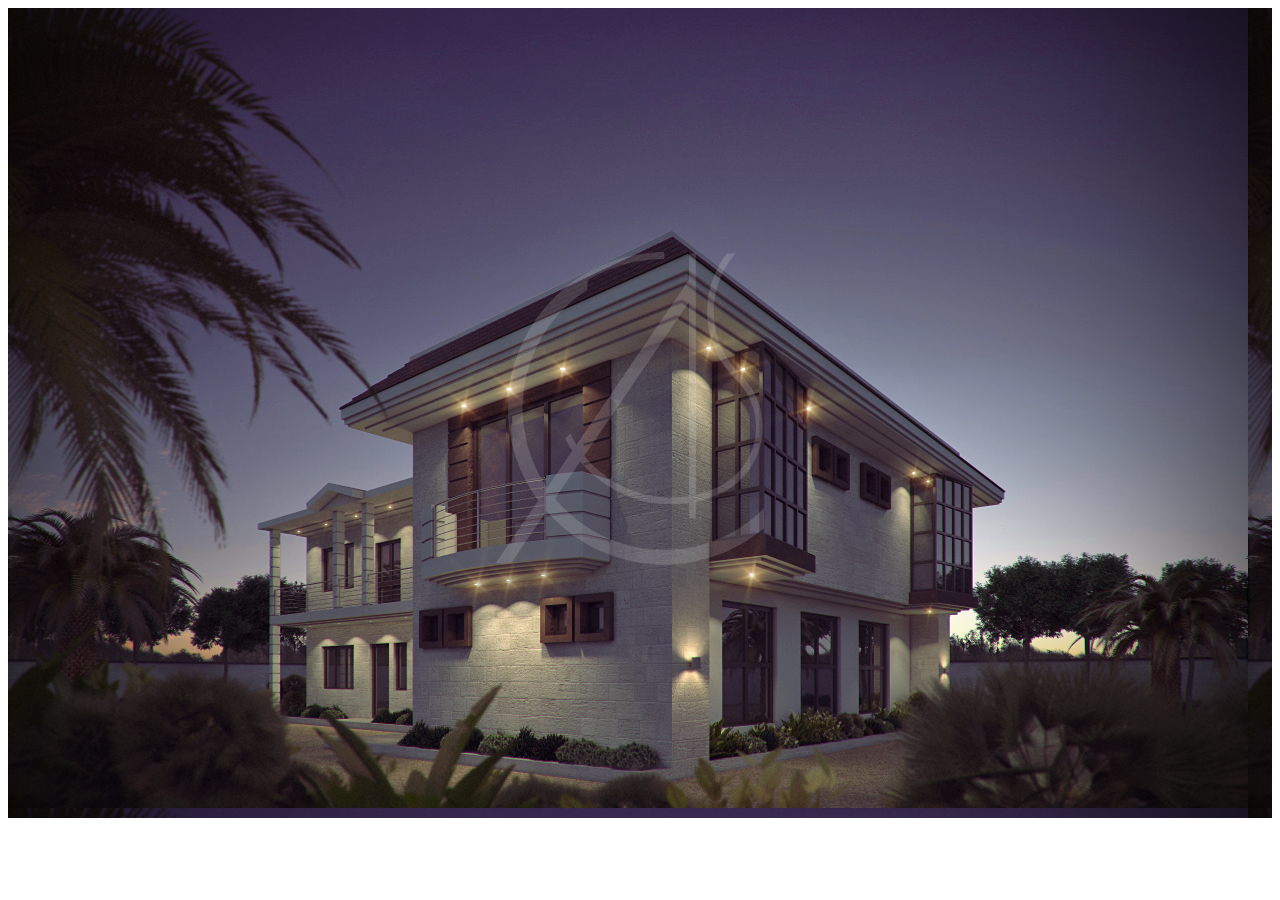
<file: text.html>
<!DOCTYPE html>
<html lang="en">
<head>
    <meta charset="UTF-8">
    <meta name="viewport" content="width=device-width, initial-scale=1.0">
    <title>Document</title>
    <link rel="stylesheet" href="text.css">
</head>
<body>
    <section class="admin">
   
    </section>   
</body>
</html>
</file>
<file: stylesheets/style.css>
*{
  margin:0;
  padding:0;
  box-sizing: border-box;
  font-family: sans-serif;
}

.stella{
  font-size:30px;
}

.carousel-item img{
  height:550px;
  object-fit:cover;
}

.carousel-caption{
  top:50%;
  transform:translate(-50% , -50%);
  bottom:auto;
}

.carousel-caption h5{
  font-size:50px;
  font-family:'lora' , serif;
}



    .navbar-nav .nav-link {
      margin-right: 10px;
    }



/* slide effect */
.offcanvas {
    width: 250px;
}
.offcanvas .nav-link:hover {
    background-color: rgba(255, 255, 255, 0.1);
    border-radius: 5px;
}



.navbar-nav .nav-link {
    padding: 0.5rem 1rem;
}


 /* Background video */
    .video-section {
      position: relative;
      width: 100%;
      height: 100vh; /* Full-screen height */
      overflow: hidden;
    }

    .video-section video {
      position: absolute;
      top: 0;
      left: 0;
      width: 100%;
      height: 100%;
      object-fit: cover; /* Ensure the video covers the area */
      z-index: 1;
    }

    /* Optional overlay text */
    .overlay-text {
      position: absolute;
      z-index: 2;
      top: 50%;
      left: 50%;
      transform: translate(-50%, -50%);
      color: white;
      font-size: 2rem;
      text-align: center;
      text-shadow: 2px 2px 10px rgba(0,0,0,0.7);
    }

    /* Image section beneath the video */
    .image-section {
      position: relative;
      z-index: 0;
      width: 100%;
    }

    .image-section img {
      width: 100%;
      display: block;
    }
    /* video and image code ends here */
    /* from enjoy */
  .enjoy{
    display: flex;
  }

  .image{
    position:relative;
  }

  .welcome-message{
  max-width:500px;
  word-wrap: break-word;
  line-height: 1.6;
}

  .hero{
    height:350px;
    width:300px;
    position: absolute;
    top:60px;
    left:-5px;
    z-index:2;
    border:10px solid white;
    border-left-color:yellow;
  }

  .hero:hover{
    opacity:0.1;
    transition:opacity 0.3s ease;
  }

  .slides{
    height:450px;
    width:400px;
    position:absolute;
    left:100px;
  }

  .icon1{
    height:80px;
    width:80px;
    /* margin:10px; */
  }

  /* .icon{
    padding: 20px;
  } */
  .icons{
    display:flex;
    /* justify-content:space-around; */
  }
/*  */
  .btn-more {
  padding: 9px 16px;
  background-color: yellow;
  color: black;
  border: none;
  border-radius: 50px; /* Rounded button */
  cursor: pointer;
  font-weight: bold;
  transition: all 0.3s ease;
  }

  .btn-more:hover {
    background-color: black;
    color: white;
    transform: scale(1.05); /* Slight grow on hover */
  }


  .discover{
    padding:20px;
    align-items: center;
    justify-content: center;
    text-align:center;
  }

  .selected{
    color:#888;
  }

  .rooms{
    /* position: relative;
    top:30px;
    left:350px; */
  }

  .gender{
    color:rgb(255, 255, 0);
  }

  .gender-two{
    color:#888;
  }

  .pic-1{
    display:flex;
    justify-content:space-between;
  }

  .jpg{
    width: 680px;
    height:400px;
  }

  .pic-3{
   height:400px;
   width:390px;
  }

  .standard{
    display: flex;
    margin-top: 20px;
    /* gap: 50px; */

    
  }

  /* .img-5{
    height:400px;
    width:400px;
    left:-440px;
  }

  .pic-4{
    height:400px;
    width:380px;
    left:-34px;
  }

  .pic-2{
    height:400px;
    width:490px;
    left:350px;
  } */

  .standard-image{
    height:400px;
    width:390px;
  }
/* 
  .luxury{
    position: relative;
  }

  .comfort{
    position: absolute;
    top:409px;
    font-weight:100;
    font-size:30px;
  } */

  /* .Comfortable{
    position: absolute;
    top:409px;
    left:903px;
    font-size:25px;
    font-weight:100;
  } */

  .amet{
    display:flex;
  }

@media (max-width:786px){
    .navbar-nav {
      background-color: #212529;
      padding: 0.5rem;
      border-radius: 10px;
    }

    .carousel-item img{
      height:400px;
    }

    .carousel-caption h5{
      font-size:20px;
      font-weight:600;
    }

    .carousel-caption p{
      font-size:10px;
  }

  .stella{
    font-size:15px;
  }

  /* .icons{ */
    /* flex-direction: column;  */
    /* gap: 30px; */
  /* } */

  /* .icon {
    width: 100%;
  } */

  /* .icon1 {
    width: 80px;
  } */

  /* h4 {
    font-size: 1.2rem;
  } */

  /* .enjoy { */
    /* flex-direction: column; */
    /* padding: 20px; */
  /* } */

  /* .guest, */
  /* .images { */
    /* max-width: 100%; */
  /* } */

  /* .welcome-message { */
    /* font-size: 0.95rem; */
    /* text-align: left; */
    /* line-height: 1.6; */
    /* word-break: break-word; */
    /* hyphens: auto; */
  /* } */

  /* Keep images side-by-side even on small screens */
  /* .image { */
    /* flex-direction: row; do NOT change to column */
    /* flex-wrap: nowrap; */
    /* gap: 10px; */
    /* order: 2; images come second */
    /* max-width: 100%; */
  /* } */

  /* .slides, */
  /* .hero { */
    /* width: 48%; Keep them side by side */
  /* } */

  /* .enjoy { */
    /* display: flex;
    flex-direction: column;
    padding: 20px; */
  /* } */

  /* .guest { */
    /* order: 1; text comes first */
    /* max-width: 100%; */
  /* } */

  

     
  .image{
    flex-direction: row; 
    justify-content: center;
    gap: 10px;
    margin-top:30px;
  }

  .slides{
    width:600%;
    /* height:600%; */
  }

  .hero{
    width:100%;
  }

  .welcome-message {
    font-size: 0.95rem;
    text-align: left;
    line-height: 1.6;
    word-break: break-word;
    hyphens:auto;
  } */

  .icons{
    order: 3;
    flex-direction: column;
    align-items: center; 
  }
  /* to end */
  /* from rooms */
   .rooms{
    position: relative;
    top:550px;
    left:-9px;
  }

  .gender{
    color:rgb(255, 255, 0);
  }

  .gender-two{
    color:#888;
  }

  .pic-1{
    display:flex;
  }

   .jpg{
    position: absolute;
    left:-150px;
    width:450px;
    height:600px;
    top:200px;
  }

  .pic-3{
   height:420px;
   width:400px;
   position: absolute;
   top:860px;
   left:-110px;
  }
  
  .img-5{
    height:400px;
    width:600px;
    position: absolute;
    top:1280px;
    left:-240px;
  }

  .pic-4{
    height:400px;
    width:400px;
    left:-34px;
    top:1690px;
    position: absolute;
  }

  .pic-2{
    height:400px;
    width:470px;
    position: absolute;
    top:2100px;
    left:-100px;
    border-left:4px black solid;
  }
}
@media (max-width:992px) {
    .navbar-nav {
      background-color: #212529;
      padding: 0.5rem;
      border-radius: 10px;
    }

    .icons{
    flex-direction: column; 
    gap: 30px;
    order: 3;
    align-items: center; 
  }

  .icon {
    width: 100%;
  }

  .icon1 {
    width: 80px;
  }

  h4 {
    font-size: 1.2rem;
  }

  .enjoy {
    flex-direction: column;
    padding: 20px;
  }

  .guest,
  .images {
    max-width: 100%;
  }



  .welcome-message {
    font-size: 0.95rem;
    text-align: left;
    line-height: 1.6;
    word-break: break-word;
    hyphens: auto;
  }

  /* Keep images side-by-side even on small screens */
  .image {
    flex-direction: row; /* do NOT change to column */
    flex-wrap: nowrap;
    gap: 10px;
    order: 2; /* images come second */
    max-width: 100%;
  }

  .slides,
  .hero {
    width: 48%; /* Keep them side by side */
  }

  .enjoy {
    display: flex;
    flex-direction: column;
    padding: 20px;
  }

  .guest {
    order: 1; /* text comes first */
    max-width: 100%;
  }

  

  .image {
    flex-direction: row; 
    justify-content: center;
    gap: 10px;
  }

  .hero{
    width:80%;
    position:absolute;
    left:-2px;
    height:53vh;
  }
  .slides{
    width:78%;
    height:60vh;
  }
}
</file>
<file: stylesheets/aboutpage.css>
header {
      background: url('https://images.unsplash.com/photo-1600585154340-be6161a56a0c?w=1600') no-repeat center/cover;
      height: 70vh;
      display: flex;
      align-items: center;
      justify-content: center;
      color: #fff;
      text-align: center;
      position: relative;
    }
    header::after {
      content: '';
      position: absolute;
      inset: 0;
      background: rgba(0,0,0,0.5);
    }
    header .content {
      position: relative;
      z-index: 1;
      max-width: 800px;
    }
    header h1 {
      font-size: 3rem;
      margin: 0;
    }
    header p {
      font-size: 1.2rem;
      margin-top: 10px;
    }
    section {
      padding: 60px 20px;
      max-width: 1100px;
      margin: auto;
    }
    h2 {
      text-align: center;
      font-size: 2rem;
      margin-bottom: 20px;
      color: #444;
    }
    .story, .values, .team, .testimonials {
      margin-bottom: 60px;
    }
    .values-grid, .team-grid, .photo-grid {
      display: grid;
      grid-template-columns: repeat(auto-fit, minmax(160px, 1fr));
      gap: 40px;
    }

    .photo-grid > img{
        height:200px;
    }

    .card {
      background: #fff;
      padding: 20px;
      border-radius: 12px;
      box-shadow: 0 4px 15px rgba(0,0,0,0.1);
      text-align: center;
    }
    .card img {
      width: 100%;
      border-radius: 12px;
    }
    .btn {
      display: inline-block;
      padding: 12px 25px;
      background: #009688;
      color: #fff;
      border-radius: 25px;
      text-decoration: none;
      font-weight: bold;
      margin-top: 20px;
      transition: translate 0.3s ease;
    }
    .btn:hover {
      background: #00796b;
    }
    footer {
      background: #222;
      color: #ccc;
      text-align: center;
      padding: 20px;
    }
</file>
<file: stylesheets/bookingpage.css>
.text-sm {
    align-items: center;
    justify-content: center;
}
</file>
<file: stylesheets/contactpage.css>
* { box-sizing: border-box; margin: 0; padding: 0; }
label { display: block; margin-bottom: 6px; color: #444; font-weight: 500; }
input, textarea {
width: 100%;
padding: 12px;
margin-bottom: 15px;
border: 1px solid #ccc;
border-radius: 8px;
font-size: 1rem;
}

/* header{
    background-image:url(/images/call-service.jpg);
    background-size: cover;
    background-position: center;
} */

header {
      background: url('/images/receptions.jpg') no-repeat center/cover;
      height:75vh;
      display: flex;
      align-items: center;
      justify-content: center;
      color: #fff;
      text-align: center;
      position: relative;
}

header::after {
      content: '';
      position:absolute;
      inset: 0;
      background: rgba(0,0,0,0.5);
}
header .content {
      position: relative;
      z-index: 1;
      max-width: 800px;
}

button {
background: #0b6b5c;
color: #fff;
border: none;
padding: 12px 25px;
border-radius: 8px;
cursor: pointer;
font-weight: 600;
transition: translate 0.3s ease;
}
button:hover { background: #095246; }
.map {
margin-top: 40px;
border-radius: 12px;
overflow: hidden;
box-shadow: 0 4px 15px rgba(0,0,0,0.1);
}
/* footer {
margin-top: 50px;
background: #0b6b5c;
color: #fff;
text-align: center;
padding: 15px 10px;
border-radius: 8px 8px 0 0;
} */

footer {
      background: #222;
      color: #ccc;
      text-align: center;
      padding: 20px;
}
</file>
<file: stylesheets/roomspage.css>
header {
      /* text-align: center;
      padding: 2rem 1rem;
      background: linear-gradient(to right, #4facfe, #00f2fe);
      color: white; */
      background: url('./images/bedroom-3 (1).jpg') no-repeat center/cover;
      height: 70vh;
      display: flex;
      align-items: center;
      justify-content: center;
      color: #fff;
      text-align: center;
      position: relative;
    }

    header h1 {
      margin: 0;
      font-size: 2.5rem;
    }

    .rooms-container {
      display: grid;
      grid-template-columns: repeat(auto-fit, minmax(300px, 1fr));
      gap: 2rem;
      padding: 2rem;
      max-width: 1200px;
      margin: auto;
    }

    .room-card {
      background: white;
      border-radius: 15px;
      overflow: hidden;
      box-shadow: 0 6px 12px rgba(0,0,0,0.1);
      transition: transform 0.3s ease;
      height:100%;
    }

    .room-card:hover {
      transform: translateY(-8px);
    }

    .room-card img {
      width: 100%;
      height: 220px;
      object-fit: cover;
    }

    .room-info {
      padding: 1.5rem;
    }

    .room-info h3 {
      margin: 0;
      font-size: 1.5rem;
      color: #333;
    }

    .room-info p {
      margin: 0.5rem 0;
      color: #666;
      font-size: 0.95rem;
    }

    .rate {
      font-size: 1.2rem;
      font-weight: bold;
      color: #4facfe;
      margin-top: 0.5rem;
    }

    .btn {
      display: inline-block;
      margin-top: 1rem;
      padding: 0.6rem 1.2rem;
      background: #4facfe;
      color: white;
      text-decoration: none;
      border-radius: 25px;
      transition: translate 0.3s;
    }

    .btn:hover {
      background: #00c6ff;
    }

    footer {
      text-align: center;
      padding: 1rem;
      background: #333;
      color: white;
      margin-top: 2rem;
    }
</file>
<file: text.css>
.admin{
  background-image: url("./images/hero.png");
  height:90vh;
}
</file>
